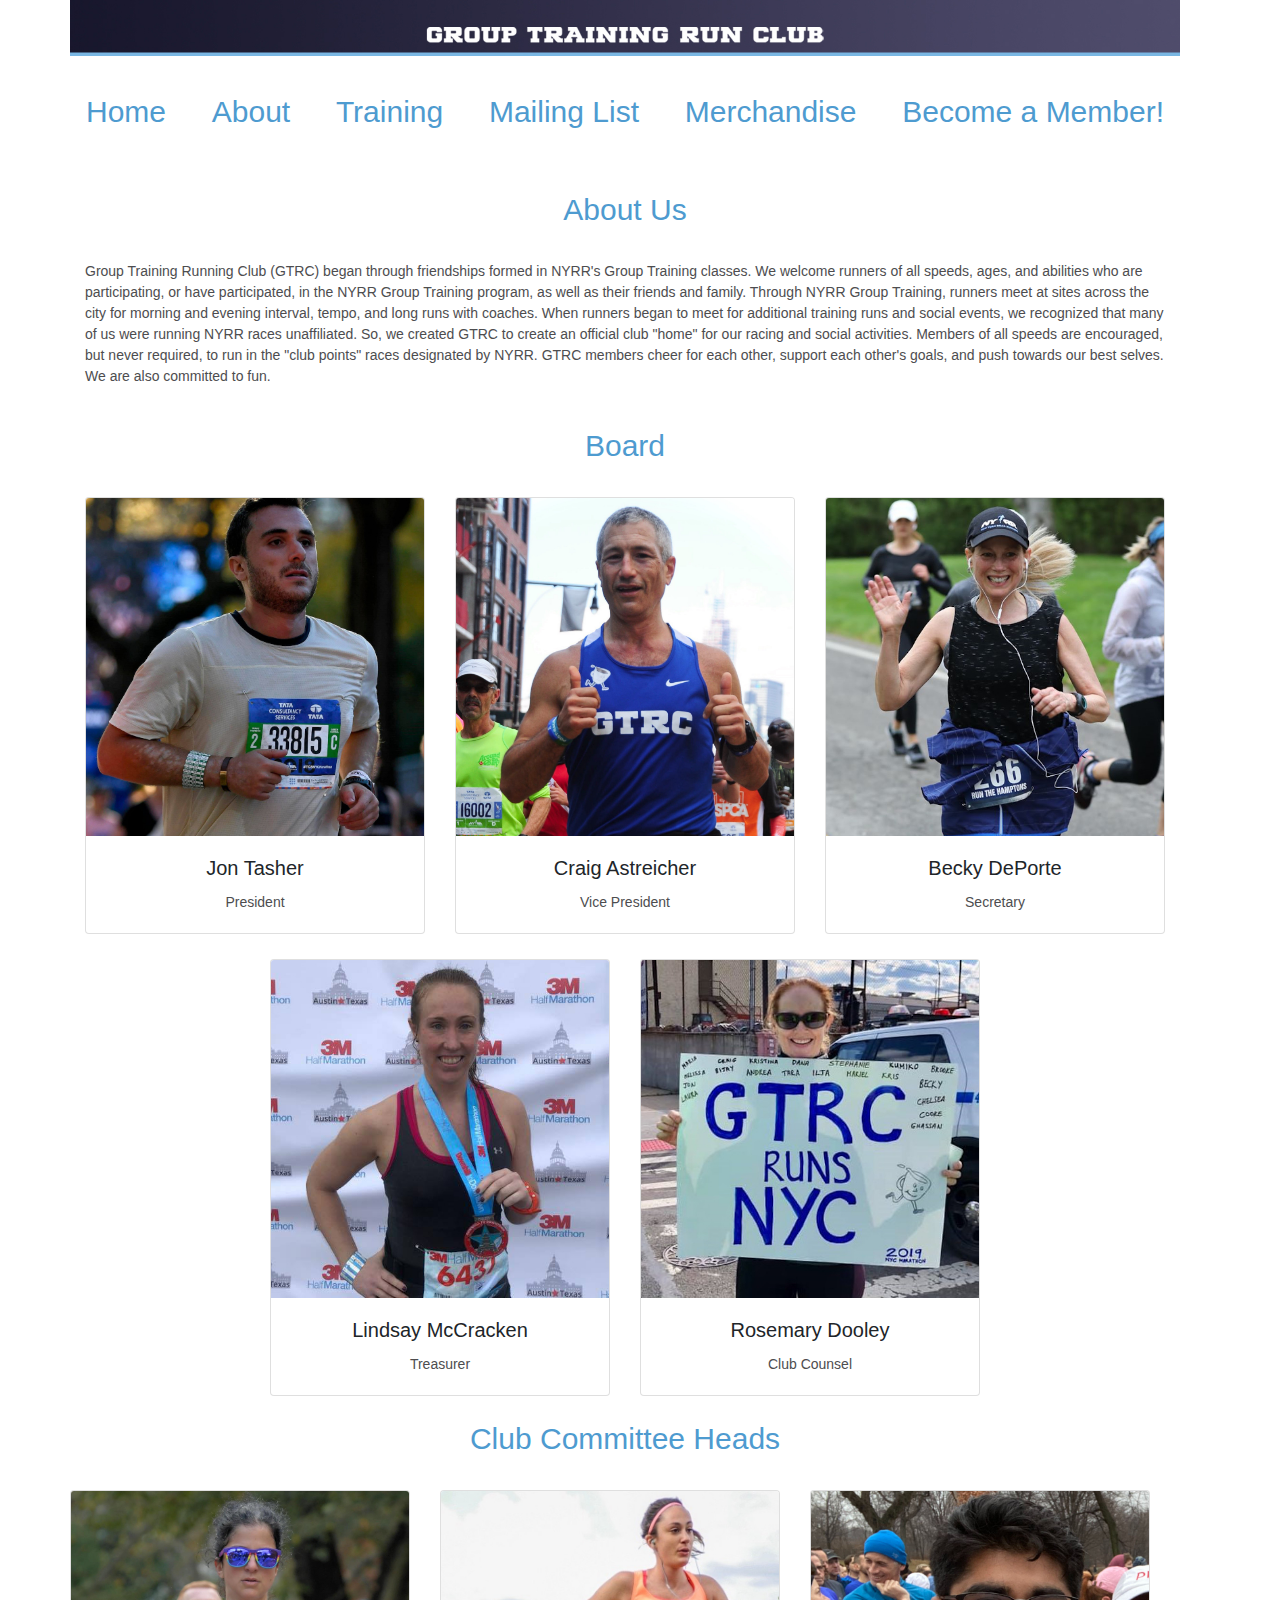
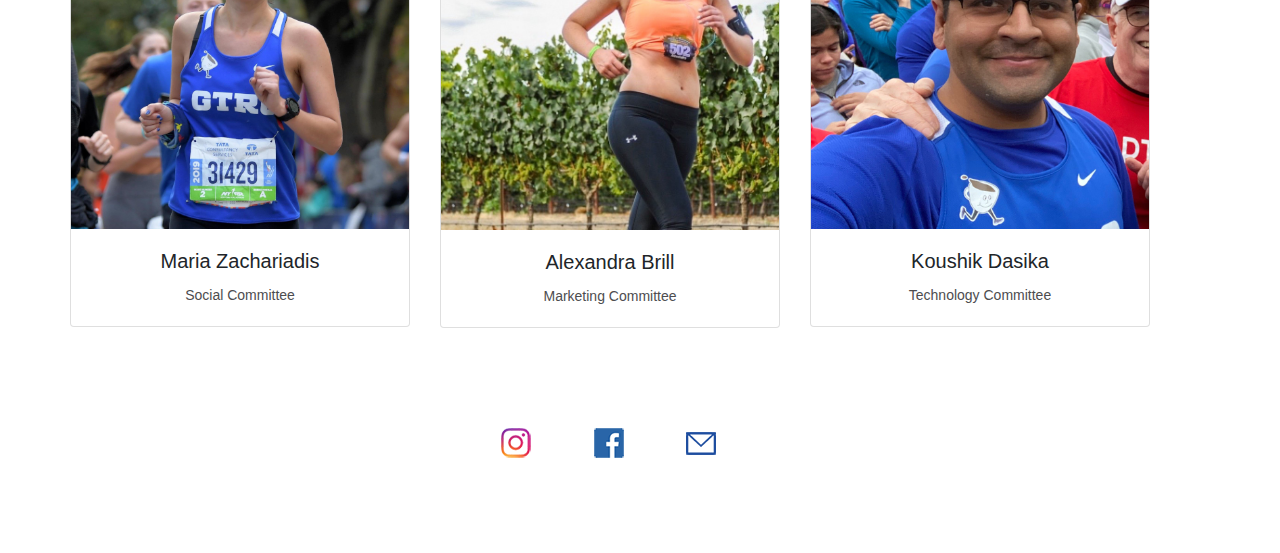
<file: about.html>
<html>
<head>
  <link rel="stylesheet" href="https://stackpath.bootstrapcdn.com/bootstrap/4.4.1/css/bootstrap.min.css" integrity="sha384-Vkoo8x4CGsO3+Hhxv8T/Q5PaXtkKtu6ug5TOeNV6gBiFeWPGFN9MuhOf23Q9Ifjh" crossorigin="anonymous">

  <script src="https://code.jquery.com/jquery-3.4.1.slim.min.js" integrity="sha384-J6qa4849blE2+poT4WnyKhv5vZF5SrPo0iEjwBvKU7imGFAV0wwj1yYfoRSJoZ+n" crossorigin="anonymous"></script>
<script src="https://cdn.jsdelivr.net/npm/popper.js@1.16.0/dist/umd/popper.min.js" integrity="sha384-Q6E9RHvbIyZFJoft+2mJbHaEWldlvI9IOYy5n3zV9zzTtmI3UksdQRVvoxMfooAo" crossorigin="anonymous"></script>
<script src="https://stackpath.bootstrapcdn.com/bootstrap/4.4.1/js/bootstrap.min.js" integrity="sha384-wfSDF2E50Y2D1uUdj0O3uMBJnjuUD4Ih7YwaYd1iqfktj0Uod8GCExl3Og8ifwB6" crossorigin="anonymous"></script>
  <link rel="stylesheet" href="assets/css/application.css">
  <!-- Global site tag (gtag.js) - Google Analytics -->
<script async src="https://www.googletagmanager.com/gtag/js?id=G-Q9YY245GXB"></script>
<script>
  window.dataLayer = window.dataLayer || [];
  function gtag(){dataLayer.push(arguments);}
  gtag('js', new Date());

  gtag('config', 'G-Q9YY245GXB');
</script>
</head>

<body>

  <div class="container">

    <!-- HEADER -->
    <header class="row"></header>


    <!-- HEADER -->
    <div class="row">
      <ul class="nav header-row">
        <li class="nav-item">
          <a class="nav-link" href="index.html">Home</a>
        </li>
        <li class="nav-item">
          <a class="nav-link" href="about.html">About</a>
        </li>
        <!--
          <li class="nav-item">
            <a class="nav-link" href="#">Join Us<a>
          </li>
        -->
        <li class="nav-item">
          <a class="nav-link" href="training.html">Training</a>
        </li>
        <li class="nav-item">
          <a class="nav-link" href="contact.html">Mailing List</a>
        </li>
        <li class="nav-item">
          <a class="nav-link" href="merchandise.html">Merchandise</a>
        </li>
        <li class="nav-item">
          <a class="nav-link" href="membership.html">Become a Member!</a>
        </li>
      </ul>
    </div>

    <div class="row">
      <div class="col-12">
        <h1 class="text-center">About Us</h1>
      </div>
    </div>

    <div class="row">
      <div class="col-12">
        <p>
        Group Training Running Club (GTRC) began through friendships formed in NYRR's Group Training classes. We welcome runners of all speeds, ages, and abilities who are participating, or have participated, in the NYRR Group Training program, as well as their friends and family.
Through NYRR Group Training, runners meet at sites across the city for morning and evening interval, tempo, and long runs with coaches. When runners began to meet for additional training runs and social events, we recognized that many of us were running NYRR races unaffiliated. So, we created GTRC to create an official club "home" for our racing and social activities. Members of all speeds are encouraged, but never required, to run in the "club points" races designated by NYRR.
GTRC members cheer for each other, support each other's goals, and push towards our best selves. We are also committed to fun.
        </p>
      </div>
    </div>


    <!-- Team cards -->
    <div class="team-membership">
      <div class="row">
        <div class="col-12">
          <h1 class="text-center">Board</h1>
        </div>
      </div>

      <div class="row justify-content-center">
        <div class="col-4">
          <div class="card">
            <img src="assets/images/team/jon.jpg" class="card-img-top">
            <div class="card-body">
              <h5 class="card-title text-center">Jon Tasher</h5>
              <p class="card-text text-center">President</p>
            </div>
          </div>
        </div>

        <div class="col-4">
          <div class="card">
            <img src="assets/images/team/craig.jpg" class="card-img-top">
            <div class="card-body">
              <h5 class="card-title text-center">Craig Astreicher</h5>
              <p class="card-text text-center">Vice President</p>
            </div>
          </div>
        </div>

        <div class="col-4">
          <div class="card">
            <img src="assets/images/team/becky.jpg" class="card-img-top">
            <div class="card-body">
              <h5 class="card-title text-center">Becky DePorte</h5>
              <p class="card-text text-center">Secretary</p>
            </div>
          </div>
        </div>
      </div>
      <div class="row justify-content-center">
        <div class="col-4">
          <div class="card">
            <img src="assets/images/team/lindsay.jpg" class="card-img-top">
            <div class="card-body">
              <h5 class="card-title text-center">Lindsay McCracken</h5>
              <p class="card-text text-center">Treasurer</p>
            </div>
          </div>
        </div>
        <div class="col-4">
          <div class="card">
            <img src="assets/images/team/rosemary.jpg" class="card-img-top">
            <div class="card-body">
              <h5 class="card-title text-center">Rosemary Dooley</h5>
              <p class="card-text text-center">Club Counsel</p>
            </div>
          </div>
        </div>
      </div>

      <div class="row">
        <div class="col-12">
          <h1 class="text-center">Club Committee Heads</h1>
        </div>

        <div class="row justify-content-center">
          <div class="col-4">
            <div class="card">
              <img src="assets/images/team/maria.jpg" class="card-img-top">
              <div class="card-body">
                <h5 class="card-title text-center">Maria Zachariadis</h5>
                <p class="card-text text-center">Social Committee</p>
              </div>
            </div>
          </div>

          <div class="col-4">
            <div class="card">
              <img src="assets/images/team/lexi.jpg" class="card-img-top">
              <div class="card-body">
                <h5 class="card-title text-center">Alexandra Brill</h5>
                <p class="card-text text-center">Marketing Committee</p>
              </div>
            </div>
          </div>

          <div class="col-4">
            <div class="card">
              <img src="assets/images/team/koushik.jpg" class="card-img-top">
              <div class="card-body">
                <h5 class="card-title text-center">Koushik Dasika</h5>
                <p class="card-text text-center">Technology Committee</p>
              </div>
            </div>
          </div>

        </div>
      </div>
    </div>


    <!-- FOOTER -->
    <div class="row footer justify-content-center">
      <div class="col-1">
        <a href="https://www.instagram.com/gtrunclub/">
          <img src="assets/images/Instagram.png">
        </a>
      </div>
      <div class="col-1">
        <a href="https://www.facebook.com/groups/2765710566833779/">
          <img src="assets/images/Facebook.png">
        </a>
      </div>
      <div class="col-1">
        <a href="mailto:hi@gtrc.run?Subject=Hello" target="_top">
          <img src="assets/images/Email.png">
        </a>
      </div>
    </div>

  </div>
</body>
</html>
</file>
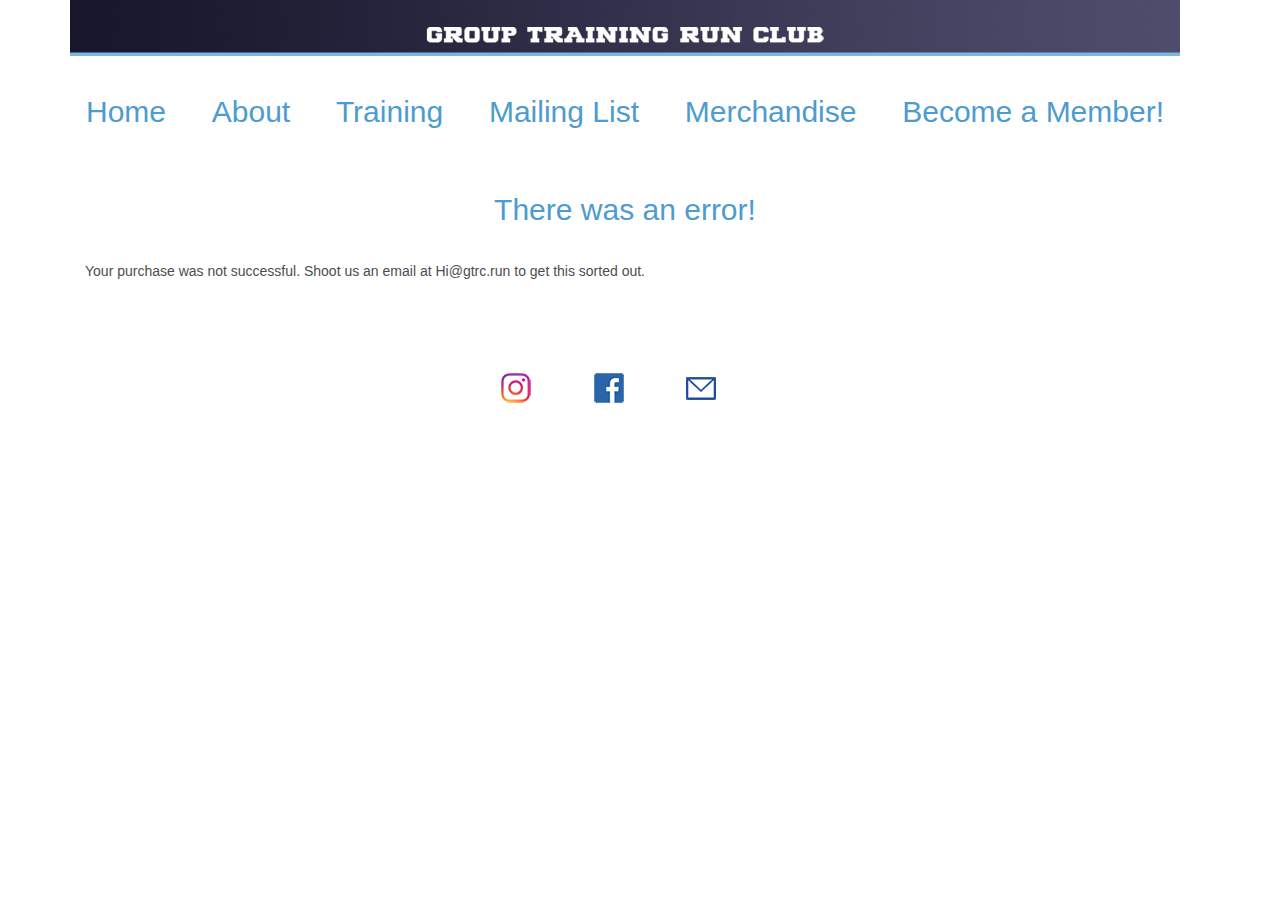
<file: canceled.html>
<html>
<head>
  <link rel="stylesheet" href="https://stackpath.bootstrapcdn.com/bootstrap/4.4.1/css/bootstrap.min.css" integrity="sha384-Vkoo8x4CGsO3+Hhxv8T/Q5PaXtkKtu6ug5TOeNV6gBiFeWPGFN9MuhOf23Q9Ifjh" crossorigin="anonymous">

  <script src="https://code.jquery.com/jquery-3.4.1.slim.min.js" integrity="sha384-J6qa4849blE2+poT4WnyKhv5vZF5SrPo0iEjwBvKU7imGFAV0wwj1yYfoRSJoZ+n" crossorigin="anonymous"></script>
<script src="https://cdn.jsdelivr.net/npm/popper.js@1.16.0/dist/umd/popper.min.js" integrity="sha384-Q6E9RHvbIyZFJoft+2mJbHaEWldlvI9IOYy5n3zV9zzTtmI3UksdQRVvoxMfooAo" crossorigin="anonymous"></script>
<script src="https://stackpath.bootstrapcdn.com/bootstrap/4.4.1/js/bootstrap.min.js" integrity="sha384-wfSDF2E50Y2D1uUdj0O3uMBJnjuUD4Ih7YwaYd1iqfktj0Uod8GCExl3Og8ifwB6" crossorigin="anonymous"></script>
  <link rel="stylesheet" href="assets/css/application.css">
  <!-- Global site tag (gtag.js) - Google Analytics -->
<script async src="https://www.googletagmanager.com/gtag/js?id=G-Q9YY245GXB"></script>
<script>
  window.dataLayer = window.dataLayer || [];
  function gtag(){dataLayer.push(arguments);}
  gtag('js', new Date());

  gtag('config', 'G-Q9YY245GXB');
</script>
</head>

<body>

  <div class="container">
    <header class="row"></header>


    <!-- HEADER -->
    <div class="row">
      <ul class="nav header-row">
        <li class="nav-item">
          <a class="nav-link" href="index.html">Home</a>
        </li>
        <li class="nav-item">
          <a class="nav-link" href="about.html">About</a>
        </li>
        <!--
          <li class="nav-item">
            <a class="nav-link" href="#">Join Us<a>
          </li>
        -->
        <li class="nav-item">
          <a class="nav-link" href="training.html">Training</a>
        </li>
        <li class="nav-item">
          <a class="nav-link" href="contact.html">Mailing List</a>
        </li>
        <li class="nav-item">
          <a class="nav-link" href="merchandise.html">Merchandise</a>
        </li>
        <li class="nav-item">
          <a class="nav-link" href="membership.html">Become a Member!</a>
        </li>
      </ul>
    </div>

    <div class="row">
      <div class="col">
        <h1 class="text-center">There was an error!</h1>
      </div>
    </div>

    <div class="row">
      <div class="col">
        <p>
            Your purchase was not successful.  Shoot us an email at Hi@gtrc.run to get this sorted out.
        </p>
      </div>
    </div>


    <!-- FOOTER -->
    <div class="row footer justify-content-center">
      <div class="col-1">
        <a href="https://www.instagram.com/gtrunclub/">
          <img src="assets/images/Instagram.png">
        </a>
      </div>
      <div class="col-1">
        <a href="https://www.facebook.com/groups/2765710566833779/">
          <img src="assets/images/Facebook.png">
        </a>
      </div>
      <div class="col-1">
        <a href="mailto:hi@gtrc.run?Subject=Hello" target="_top">
          <img src="assets/images/Email.png">
        </a>
      </div>
    </div>

  </div>
</body>
</html>
</file>
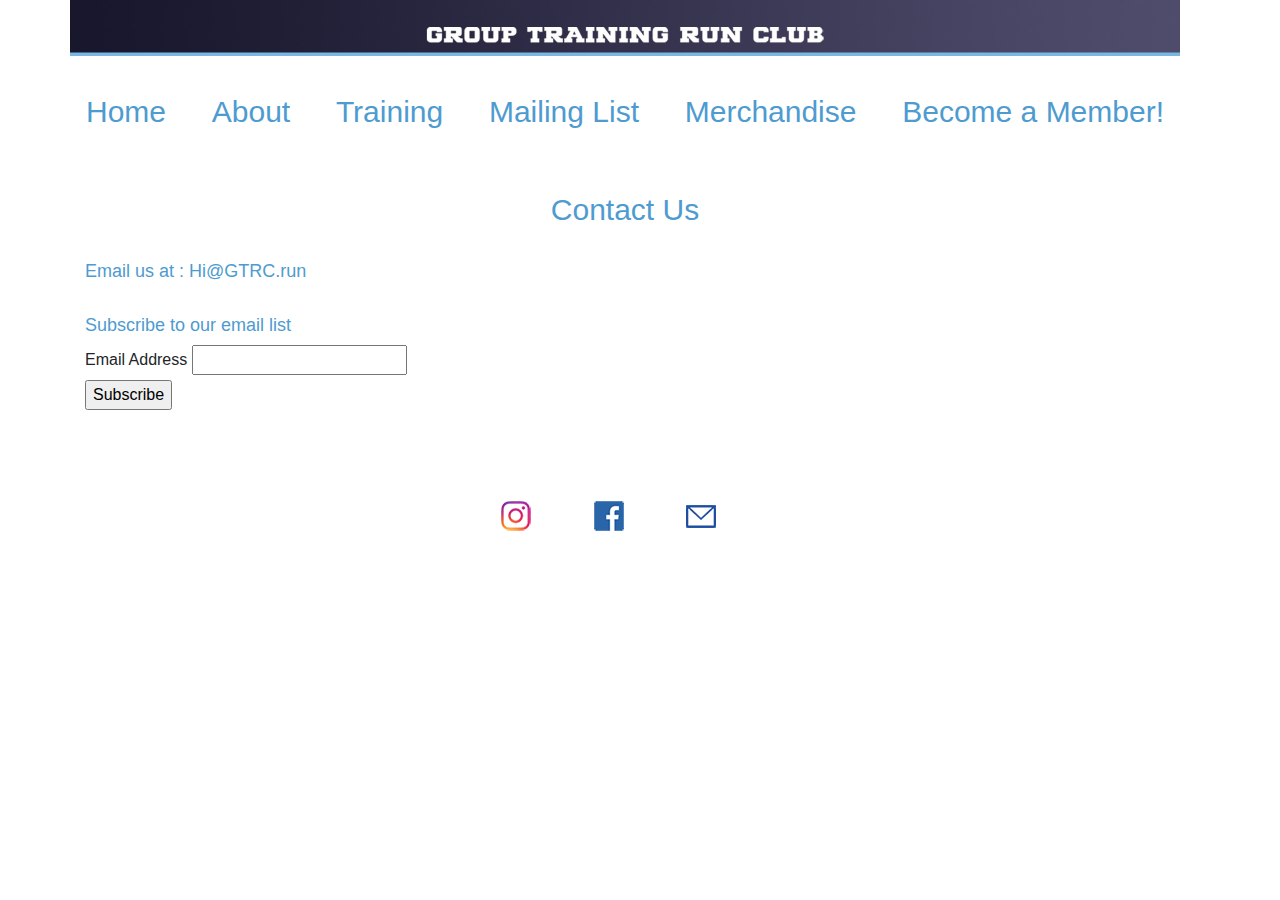
<file: contact.html>
<html>
<head>
  <link rel="stylesheet" href="https://stackpath.bootstrapcdn.com/bootstrap/4.4.1/css/bootstrap.min.css" integrity="sha384-Vkoo8x4CGsO3+Hhxv8T/Q5PaXtkKtu6ug5TOeNV6gBiFeWPGFN9MuhOf23Q9Ifjh" crossorigin="anonymous">

  <script src="https://code.jquery.com/jquery-3.4.1.slim.min.js" integrity="sha384-J6qa4849blE2+poT4WnyKhv5vZF5SrPo0iEjwBvKU7imGFAV0wwj1yYfoRSJoZ+n" crossorigin="anonymous"></script>
<script src="https://cdn.jsdelivr.net/npm/popper.js@1.16.0/dist/umd/popper.min.js" integrity="sha384-Q6E9RHvbIyZFJoft+2mJbHaEWldlvI9IOYy5n3zV9zzTtmI3UksdQRVvoxMfooAo" crossorigin="anonymous"></script>
<script src="https://stackpath.bootstrapcdn.com/bootstrap/4.4.1/js/bootstrap.min.js" integrity="sha384-wfSDF2E50Y2D1uUdj0O3uMBJnjuUD4Ih7YwaYd1iqfktj0Uod8GCExl3Og8ifwB6" crossorigin="anonymous"></script>
  <link rel="stylesheet" href="assets/css/application.css">
  <!-- Global site tag (gtag.js) - Google Analytics -->
<script async src="https://www.googletagmanager.com/gtag/js?id=G-Q9YY245GXB"></script>
<script>
  window.dataLayer = window.dataLayer || [];
  function gtag(){dataLayer.push(arguments);}
  gtag('js', new Date());

  gtag('config', 'G-Q9YY245GXB');
</script>
</head>

<body>

  <div class="container">
    <header class="row"></header>


    <!-- HEADER -->
    <div class="row">
      <ul class="nav header-row">
        <li class="nav-item">
          <a class="nav-link" href="index.html">Home</a>
        </li>
        <li class="nav-item">
          <a class="nav-link" href="about.html">About</a>
        </li>
        <!--
          <li class="nav-item">
            <a class="nav-link" href="#">Join Us<a>
          </li>
        -->
        <li class="nav-item">
          <a class="nav-link" href="training.html">Training</a>
        </li>
        <li class="nav-item">
          <a class="nav-link" href="contact.html">Mailing List</a>
        </li>
        <li class="nav-item">
          <a class="nav-link" href="merchandise.html">Merchandise</a>
        </li>
        <li class="nav-item">
          <a class="nav-link" href="membership.html">Become a Member!</a>
        </li>
      </ul>
    </div>

    <div class="row">
      <div class="col">
        <h1 class="text-center">Contact Us</h1>
      </div>
    </div>

    <div class="row">
      <div class="col">
        <h2>Email us at : Hi@GTRC.run</h2>
      </div>
    </div>

    <div class="row">
      <div class="col">
        <div id="mc_embed_signup">
          <form action="https://run.us4.list-manage.com/subscribe/post?u=44cdb3879ac751af1566d54fe&amp;id=e410adaeb9" method="post" id="mc-embedded-subscribe-form" name="mc-embedded-subscribe-form" class="validate" target="_blank" novalidate>
            <div id="mc_embed_signup_scroll">
              <h2>Subscribe to our email list</h2>
              <div class="mc-field-group">
                <label for="mce-EMAIL">Email Address </label>
                <input type="email" value="" name="EMAIL" class="required email" id="mce-EMAIL">
              </div>
              <div id="mce-responses" class="clear">
                <div class="response" id="mce-error-response" style="display:none"></div>
                <div class="response" id="mce-success-response" style="display:none"></div>
              </div>    <!-- real people should not fill this in and expect good things - do not remove this or risk form bot signups-->
              <div style="position: absolute; left: -5000px;" aria-hidden="true"><input type="text" name="b_44cdb3879ac751af1566d54fe_e410adaeb9" tabindex="-1" value=""></div>
              <div class="clear"><input type="submit" value="Subscribe" name="subscribe" id="mc-embedded-subscribe" class="button"></div>
            </div>
          </form>
        </div>
        <script type='text/javascript' src='//s3.amazonaws.com/downloads.mailchimp.com/js/mc-validate.js'></script><script type='text/javascript'>(function($) {window.fnames = new Array(); window.ftypes = new Array();fnames[0]='EMAIL';ftypes[0]='email';fnames[1]='FNAME';ftypes[1]='text';fnames[2]='LNAME';ftypes[2]='text';fnames[3]='ADDRESS';ftypes[3]='address';fnames[4]='PHONE';ftypes[4]='phone';fnames[5]='BIRTHDAY';ftypes[5]='birthday';}(jQuery));var $mcj = jQuery.noConflict(true);</script>
        <!--End mc_embed_signup-->
      </div>
    </div>

    <!-- FOOTER -->
    <div class="row footer justify-content-center">
      <div class="col-1">
        <a href="https://www.instagram.com/gtrunclub/">
          <img src="assets/images/Instagram.png">
        </a>
      </div>
      <div class="col-1">
        <a href="https://www.facebook.com/groups/2765710566833779/">
          <img src="assets/images/Facebook.png">
        </a>
      </div>
      <div class="col-1">
        <a href="mailto:hi@gtrc.run?Subject=Hello" target="_top">
          <img src="assets/images/Email.png">
        </a>
      </div>
    </div>

  </div>
</body>
</html>
</file>
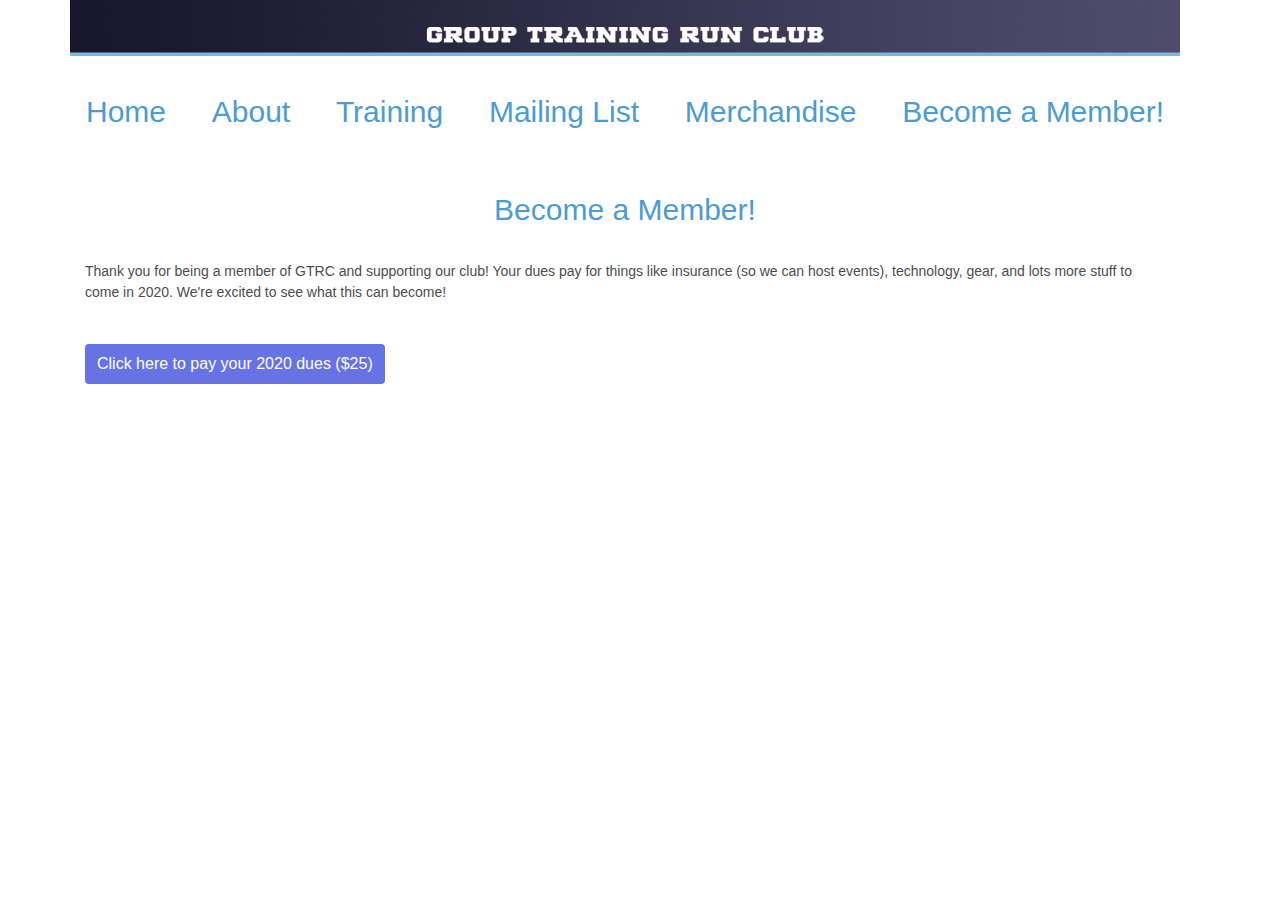
<file: membership.html>
<html>
<head>
  <link rel="stylesheet" href="https://stackpath.bootstrapcdn.com/bootstrap/4.4.1/css/bootstrap.min.css" integrity="sha384-Vkoo8x4CGsO3+Hhxv8T/Q5PaXtkKtu6ug5TOeNV6gBiFeWPGFN9MuhOf23Q9Ifjh" crossorigin="anonymous">

  <script src="https://code.jquery.com/jquery-3.4.1.slim.min.js" integrity="sha384-J6qa4849blE2+poT4WnyKhv5vZF5SrPo0iEjwBvKU7imGFAV0wwj1yYfoRSJoZ+n" crossorigin="anonymous"></script>
<script src="https://cdn.jsdelivr.net/npm/popper.js@1.16.0/dist/umd/popper.min.js" integrity="sha384-Q6E9RHvbIyZFJoft+2mJbHaEWldlvI9IOYy5n3zV9zzTtmI3UksdQRVvoxMfooAo" crossorigin="anonymous"></script>
<script src="https://stackpath.bootstrapcdn.com/bootstrap/4.4.1/js/bootstrap.min.js" integrity="sha384-wfSDF2E50Y2D1uUdj0O3uMBJnjuUD4Ih7YwaYd1iqfktj0Uod8GCExl3Og8ifwB6" crossorigin="anonymous"></script>
  <link rel="stylesheet" href="assets/css/application.css">
  <!-- Global site tag (gtag.js) - Google Analytics -->
<script async src="https://www.googletagmanager.com/gtag/js?id=G-Q9YY245GXB"></script>
<script>
  window.dataLayer = window.dataLayer || [];
  function gtag(){dataLayer.push(arguments);}
  gtag('js', new Date());

  gtag('config', 'G-Q9YY245GXB');
</script>
</head>

<body>

  <div class="container">
    <header class="row"></header>


    <!-- HEADER -->
    <div class="row">
      <ul class="nav header-row">
        <li class="nav-item">
          <a class="nav-link" href="index.html">Home</a>
        </li>
        <li class="nav-item">
          <a class="nav-link" href="about.html">About</a>
        </li>
        <!--
          <li class="nav-item">
            <a class="nav-link" href="#">Join Us<a>
          </li>
        -->
        <li class="nav-item">
          <a class="nav-link" href="training.html">Training</a>
        </li>
        <li class="nav-item">
          <a class="nav-link" href="contact.html">Mailing List</a>
        </li>
        <li class="nav-item">
          <a class="nav-link" href="merchandise.html">Merchandise</a>
        </li>
        <li class="nav-item">
          <a class="nav-link" href="membership.html">Become a Member!</a>
        </li>
      </ul>
    </div>

    <div class="row">
      <div class="col">
        <h1 class="text-center">Become a Member!</h1>
      </div>
    </div>

    <div class="row">
      <div class="col">
        <p>
          Thank you for being a member of GTRC and supporting our club! Your dues pay for things like insurance (so we can host events), technology, gear, and lots more stuff to come in 2020. We're excited to see what this can become!
        </p>
      </div>
    </div>

    <!-- Load Stripe.js on your website. -->
<script src="https://js.stripe.com/v3"></script>

<!-- Create a button that your customers click to complete their purchase. Customize the styling to suit your branding. -->
<button
  style="background-color:#6772E5;color:#FFF;padding:8px 12px;border:0;border-radius:4px;font-size:1em"
  id="checkout-button-sku_Gi4kuWlVl7u5Nh"
  role="link"
>
  Click here to pay your 2020 dues ($25)
</button>

<div id="error-message"></div>

<script>
(function() {
  var stripe = Stripe('pk_live_M8pDOb8WwMpMWTgY1Z0uzK8T00MJUpM6Vp');

  var checkoutButton = document.getElementById('checkout-button-sku_Gi4kuWlVl7u5Nh');
  checkoutButton.addEventListener('click', function () {
    // When the customer clicks on the button, redirect
    // them to Checkout.
    stripe.redirectToCheckout({
      items: [{sku: 'sku_Gi4kuWlVl7u5Nh', quantity: 1}],

      // Do not rely on the redirect to the successUrl for fulfilling
      // purchases, customers may not always reach the success_url after
      // a successful payment.
      // Instead use one of the strategies described in
      // https://stripe.com/docs/payments/checkout/fulfillment
      successUrl: 'https://gtrc.run/success',
      cancelUrl: 'https://gtrc.run/canceled',
    })
    .then(function (result) {
      if (result.error) {
        // If `redirectToCheckout` fails due to a browser or network
        // error, display the localized error message to your customer.
        var displayError = document.getElementById('error-message');
        displayError.textContent = result.error.message;
      }
    });
  });
})();
</script>

  </div>
</body>
</html>
</file>
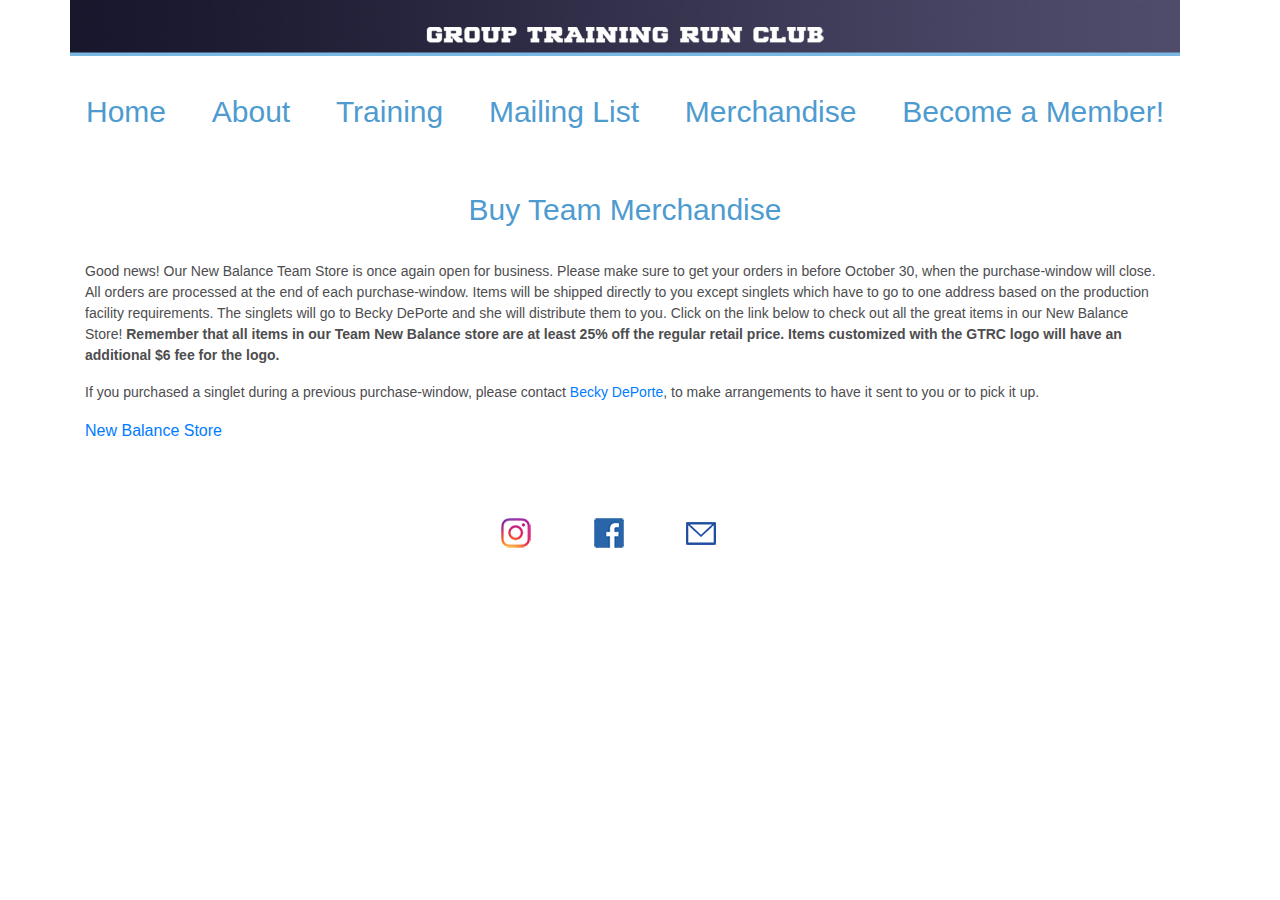
<file: merchandise.html>
<html>
<head>
  <link rel="stylesheet" href="https://stackpath.bootstrapcdn.com/bootstrap/4.4.1/css/bootstrap.min.css" integrity="sha384-Vkoo8x4CGsO3+Hhxv8T/Q5PaXtkKtu6ug5TOeNV6gBiFeWPGFN9MuhOf23Q9Ifjh" crossorigin="anonymous">

  <script src="https://code.jquery.com/jquery-3.4.1.slim.min.js" integrity="sha384-J6qa4849blE2+poT4WnyKhv5vZF5SrPo0iEjwBvKU7imGFAV0wwj1yYfoRSJoZ+n" crossorigin="anonymous"></script>
<script src="https://cdn.jsdelivr.net/npm/popper.js@1.16.0/dist/umd/popper.min.js" integrity="sha384-Q6E9RHvbIyZFJoft+2mJbHaEWldlvI9IOYy5n3zV9zzTtmI3UksdQRVvoxMfooAo" crossorigin="anonymous"></script>
<script src="https://stackpath.bootstrapcdn.com/bootstrap/4.4.1/js/bootstrap.min.js" integrity="sha384-wfSDF2E50Y2D1uUdj0O3uMBJnjuUD4Ih7YwaYd1iqfktj0Uod8GCExl3Og8ifwB6" crossorigin="anonymous"></script>
  <link rel="stylesheet" href="assets/css/application.css">
  <!-- Global site tag (gtag.js) - Google Analytics -->
<script async src="https://www.googletagmanager.com/gtag/js?id=G-Q9YY245GXB"></script>
<script>
  window.dataLayer = window.dataLayer || [];
  function gtag(){dataLayer.push(arguments);}
  gtag('js', new Date());

  gtag('config', 'G-Q9YY245GXB');
</script>
</head>

<body>

  <div class="container">
    <header class="row"></header>

    <!-- HEADER -->
    <div class="row">
      <ul class="nav header-row">
        <li class="nav-item">
          <a class="nav-link" href="index.html">Home</a>
        </li>
        <li class="nav-item">
          <a class="nav-link" href="about.html">About</a>
        </li>
        <!--
          <li class="nav-item">
            <a class="nav-link" href="#">Join Us<a>
          </li>
        -->
        <li class="nav-item">
          <a class="nav-link" href="training.html">Training</a>
        </li>
        <li class="nav-item">
          <a class="nav-link" href="contact.html">Mailing List</a>
        </li>
        <li class="nav-item">
          <a class="nav-link" href="merchandise.html">Merchandise</a>
        </li>
        <li class="nav-item">
          <a class="nav-link" href="membership.html">Become a Member!</a>
        </li>
      </ul>
    </div>


    <div class="row">
      <div class="col">
        <h1 class="text-center">Buy Team Merchandise</h1>
      </div>
    </div>

    <div class="row">
      <div class="col">
        <p>
        Good news! Our New Balance Team Store is once again open for business. Please make sure to get your orders in before October 30, when the purchase-window will close. All orders are processed at the end of each purchase-window. Items will be shipped directly to you except singlets which have to go to one address based on the production facility requirements. The singlets will go to Becky DePorte and she will distribute them to you. Click on the link below to check out all the great items in our New Balance Store! <strong>Remember that all items in our Team New Balance store are at least 25% off the regular retail price.  Items customized with the GTRC logo will have an additional $6 fee for the logo. </strong>
        </p>

        <p>
        If you purchased a singlet during a previous purchase-window, please contact <a href="mailto:rebeccadeporte@gmail.com">Becky DePorte</a>, to make arrangements to have it sent to you or to pick it up.
        </p>
        <a href="https://www.newbalanceteam.com/team/member/order?orderId=58607"> New Balance Store </a>
      </div>
    </div>


    <!-- FOOTER -->
    <div class="row footer justify-content-center">
      <div class="col-1">
        <a href="https://www.instagram.com/gtrunclub/">
          <img src="assets/images/Instagram.png">
        </a>
      </div>
      <div class="col-1">
        <a href="https://www.facebook.com/groups/2765710566833779/">
          <img src="assets/images/Facebook.png">
        </a>
      </div>
      <div class="col-1">
        <a href="mailto:hi@gtrc.run?Subject=Hello" target="_top">
          <img src="assets/images/Email.png">
        </a>
      </div>
    </div>

  </div>
</body>
</html>
</file>
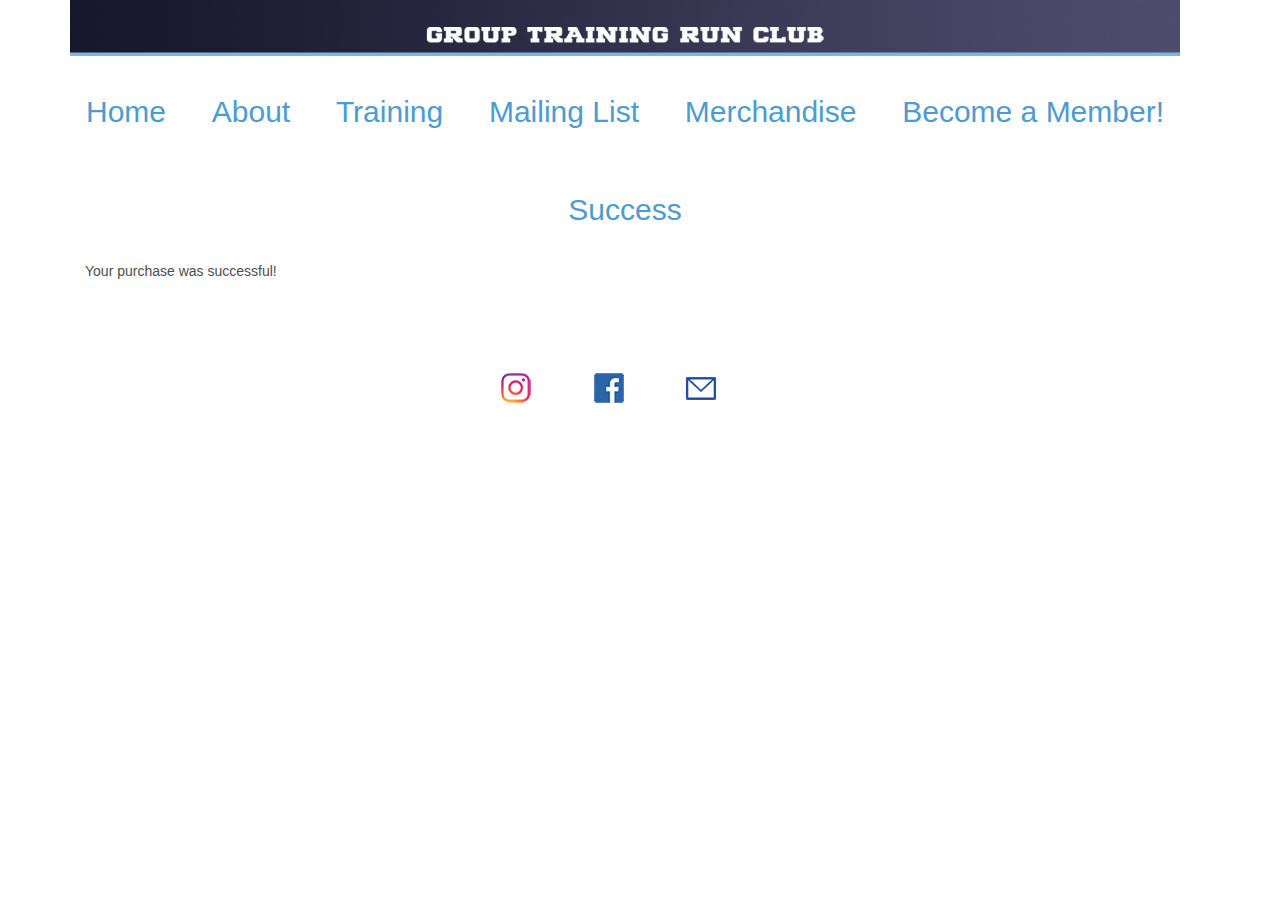
<file: success.html>
<html>
<head>
  <link rel="stylesheet" href="https://stackpath.bootstrapcdn.com/bootstrap/4.4.1/css/bootstrap.min.css" integrity="sha384-Vkoo8x4CGsO3+Hhxv8T/Q5PaXtkKtu6ug5TOeNV6gBiFeWPGFN9MuhOf23Q9Ifjh" crossorigin="anonymous">

  <script src="https://code.jquery.com/jquery-3.4.1.slim.min.js" integrity="sha384-J6qa4849blE2+poT4WnyKhv5vZF5SrPo0iEjwBvKU7imGFAV0wwj1yYfoRSJoZ+n" crossorigin="anonymous"></script>
<script src="https://cdn.jsdelivr.net/npm/popper.js@1.16.0/dist/umd/popper.min.js" integrity="sha384-Q6E9RHvbIyZFJoft+2mJbHaEWldlvI9IOYy5n3zV9zzTtmI3UksdQRVvoxMfooAo" crossorigin="anonymous"></script>
<script src="https://stackpath.bootstrapcdn.com/bootstrap/4.4.1/js/bootstrap.min.js" integrity="sha384-wfSDF2E50Y2D1uUdj0O3uMBJnjuUD4Ih7YwaYd1iqfktj0Uod8GCExl3Og8ifwB6" crossorigin="anonymous"></script>
  <link rel="stylesheet" href="assets/css/application.css">
  <!-- Global site tag (gtag.js) - Google Analytics -->
<script async src="https://www.googletagmanager.com/gtag/js?id=G-Q9YY245GXB"></script>
<script>
  window.dataLayer = window.dataLayer || [];
  function gtag(){dataLayer.push(arguments);}
  gtag('js', new Date());

  gtag('config', 'G-Q9YY245GXB');
</script>
</head>

<body>

  <div class="container">
    <header class="row"></header>


    <!-- HEADER -->
    <div class="row">
      <ul class="nav header-row">
        <li class="nav-item">
          <a class="nav-link" href="index.html">Home</a>
        </li>
        <li class="nav-item">
          <a class="nav-link" href="about.html">About</a>
        </li>
        <!--
          <li class="nav-item">
            <a class="nav-link" href="#">Join Us<a>
          </li>
        -->
        <li class="nav-item">
          <a class="nav-link" href="training.html">Training</a>
        </li>
        <li class="nav-item">
          <a class="nav-link" href="contact.html">Mailing List</a>
        </li>
        <li class="nav-item">
          <a class="nav-link" href="merchandise.html">Merchandise</a>
        </li>
        <li class="nav-item">
          <a class="nav-link" href="membership.html">Become a Member!</a>
        </li>
      </ul>
    </div>

    <div class="row">
      <div class="col">
        <h1 class="text-center">Success</h1>
      </div>
    </div>

    <div class="row">
      <div class="col">
        <p>
            Your purchase was successful!
        </p>
      </div>
    </div>


    <!-- FOOTER -->
    <div class="row footer justify-content-center">
      <div class="col-1">
        <a href="https://www.instagram.com/gtrunclub/">
          <img src="assets/images/Instagram.png">
        </a>
      </div>
      <div class="col-1">
        <a href="https://www.facebook.com/groups/2765710566833779/">
          <img src="assets/images/Facebook.png">
        </a>
      </div>
      <div class="col-1">
        <a href="mailto:hi@gtrc.run?Subject=Hello" target="_top">
          <img src="assets/images/Email.png">
        </a>
      </div>
    </div>

  </div>
</body>
</html>
</file>
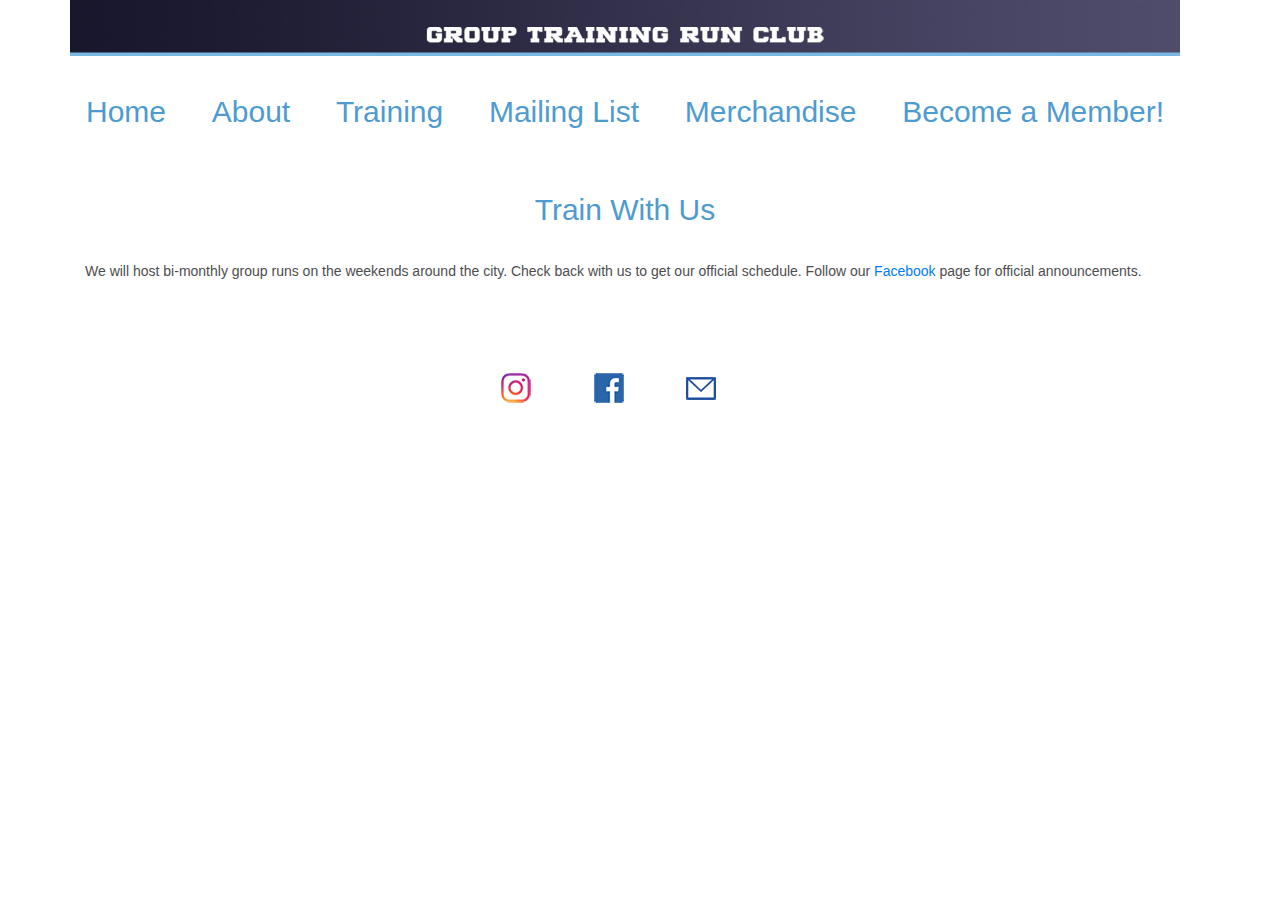
<file: training.html>
<html>
<head>
  <link rel="stylesheet" href="https://stackpath.bootstrapcdn.com/bootstrap/4.4.1/css/bootstrap.min.css" integrity="sha384-Vkoo8x4CGsO3+Hhxv8T/Q5PaXtkKtu6ug5TOeNV6gBiFeWPGFN9MuhOf23Q9Ifjh" crossorigin="anonymous">

  <script src="https://code.jquery.com/jquery-3.4.1.slim.min.js" integrity="sha384-J6qa4849blE2+poT4WnyKhv5vZF5SrPo0iEjwBvKU7imGFAV0wwj1yYfoRSJoZ+n" crossorigin="anonymous"></script>
<script src="https://cdn.jsdelivr.net/npm/popper.js@1.16.0/dist/umd/popper.min.js" integrity="sha384-Q6E9RHvbIyZFJoft+2mJbHaEWldlvI9IOYy5n3zV9zzTtmI3UksdQRVvoxMfooAo" crossorigin="anonymous"></script>
<script src="https://stackpath.bootstrapcdn.com/bootstrap/4.4.1/js/bootstrap.min.js" integrity="sha384-wfSDF2E50Y2D1uUdj0O3uMBJnjuUD4Ih7YwaYd1iqfktj0Uod8GCExl3Og8ifwB6" crossorigin="anonymous"></script>
  <link rel="stylesheet" href="assets/css/application.css">
  <!-- Global site tag (gtag.js) - Google Analytics -->
<script async src="https://www.googletagmanager.com/gtag/js?id=G-Q9YY245GXB"></script>
<script>
  window.dataLayer = window.dataLayer || [];
  function gtag(){dataLayer.push(arguments);}
  gtag('js', new Date());

  gtag('config', 'G-Q9YY245GXB');
</script>
</head>

<body>

  <div class="container">
    <header class="row"></header>

    <!-- HEADER -->
    <div class="row">
      <ul class="nav header-row">
        <li class="nav-item">
          <a class="nav-link" href="index.html">Home</a>
        </li>
        <li class="nav-item">
          <a class="nav-link" href="about.html">About</a>
        </li>
        <!--
          <li class="nav-item">
            <a class="nav-link" href="#">Join Us<a>
          </li>
        -->
        <li class="nav-item">
          <a class="nav-link" href="training.html">Training</a>
        </li>
        <li class="nav-item">
          <a class="nav-link" href="contact.html">Mailing List</a>
        </li>
        <li class="nav-item">
          <a class="nav-link" href="merchandise.html">Merchandise</a>
        </li>
        <li class="nav-item">
          <a class="nav-link" href="membership.html">Become a Member!</a>
        </li>
      </ul>
    </div>

    <div class="row">
      <div class="col">
        <h1 class="text-center">Train With Us</h1>
      </div>
    </div>

    <div class="row">
      <div class="col">
        <p>
          We will host bi-monthly group runs on the weekends around the city.
          Check back with us to get our official schedule.
          Follow our <a href="https://www.facebook.com/groups/2765710566833779/">Facebook</a> page for official announcements.
        </p>
      </div>
    </div>


    <!-- FOOTER -->
    <div class="row footer justify-content-center">
      <div class="col-1">
        <a href="https://www.instagram.com/gtrunclub/">
          <img src="assets/images/Instagram.png">
        </a>
      </div>
      <div class="col-1">
        <a href="https://www.facebook.com/groups/2765710566833779/">
          <img src="assets/images/Facebook.png">
        </a>
      </div>
      <div class="col-1">
        <a href="mailto:hi@gtrc.run?Subject=Hello" target="_top">
          <img src="assets/images/Email.png">
        </a>
      </div>
    </div>

  </div>
</body>
</html>
</file>
<file: assets/css/application.css>
body h1 {
  font-size: 30px;
  color: #4e9bd0; }
body h2 {
  font-size: 18px;
  color: #4e9bd0; }
body p {
  font-size: 14px;
  color: #4d4d4f; }
body a.nav-link {
  font-size: 30px;
  color: #4e9bd0; }

header {
  background-image: url("../images/Web_Header.jpg");
  background-size: cover;
  width: 100%;
  padding-top: 5%;
  margin-top: 0 !important; }

.row {
  margin-top: 25px;
  margin-bottom: 25px;
  width: 100%; }

.gtrc-logo {
  width: 125px;
  height: 125px; }

.insta-photo {
  background-size: cover;
  background-repeat: no-repeat;
  padding-top: 100%;
  width: 100%; }
  .insta-photo#insta-photo-1 {
    background-image: url("../images/runner1.jpg"); }
  .insta-photo#insta-photo-2 {
    background-image: url("../images/GTRC_Instagram.jpg"); }
  .insta-photo#insta-photo-3 {
    background-image: url("../images/runner3.png"); }
  .insta-photo#insta-photo-4 {
    background-image: url("../images/runner4.jpg"); }

.footer {
  margin-top: 75px;
  height: 100px; }

.collage-image {
  background-image: url("../images/Web_Photo_Banner.jpg");
  background-size: contain;
  background-repeat: no-repeat;
  width: 100%;
  padding-top: 33%; }

.middle-collage-image {
  background-image: url("../images/GTRC_Web_Middle_Group_Photo.jpg");
  background-size: cover;
  background-repeat: no-repeat;
  width: 100%;
  padding-top: 33%; }

.header-row {
  display: flex;
  align-items: center;
  margin-bottom: 25px;
  width: 100%;
  justify-content: space-between; }

.about-gtrc {
  padding-left: 50px;
  padding-right: 50px;
  padding-bottom: 20px; }
  .about-gtrc p {
    font-size: 25px;
    text-align: center; }

.card {
  vh: 10%; }

#gtrc-insta-link {
  color: #4e9bd0;
  margin-left: 5px; }

/*# sourceMappingURL=application.css.map */
</file>
